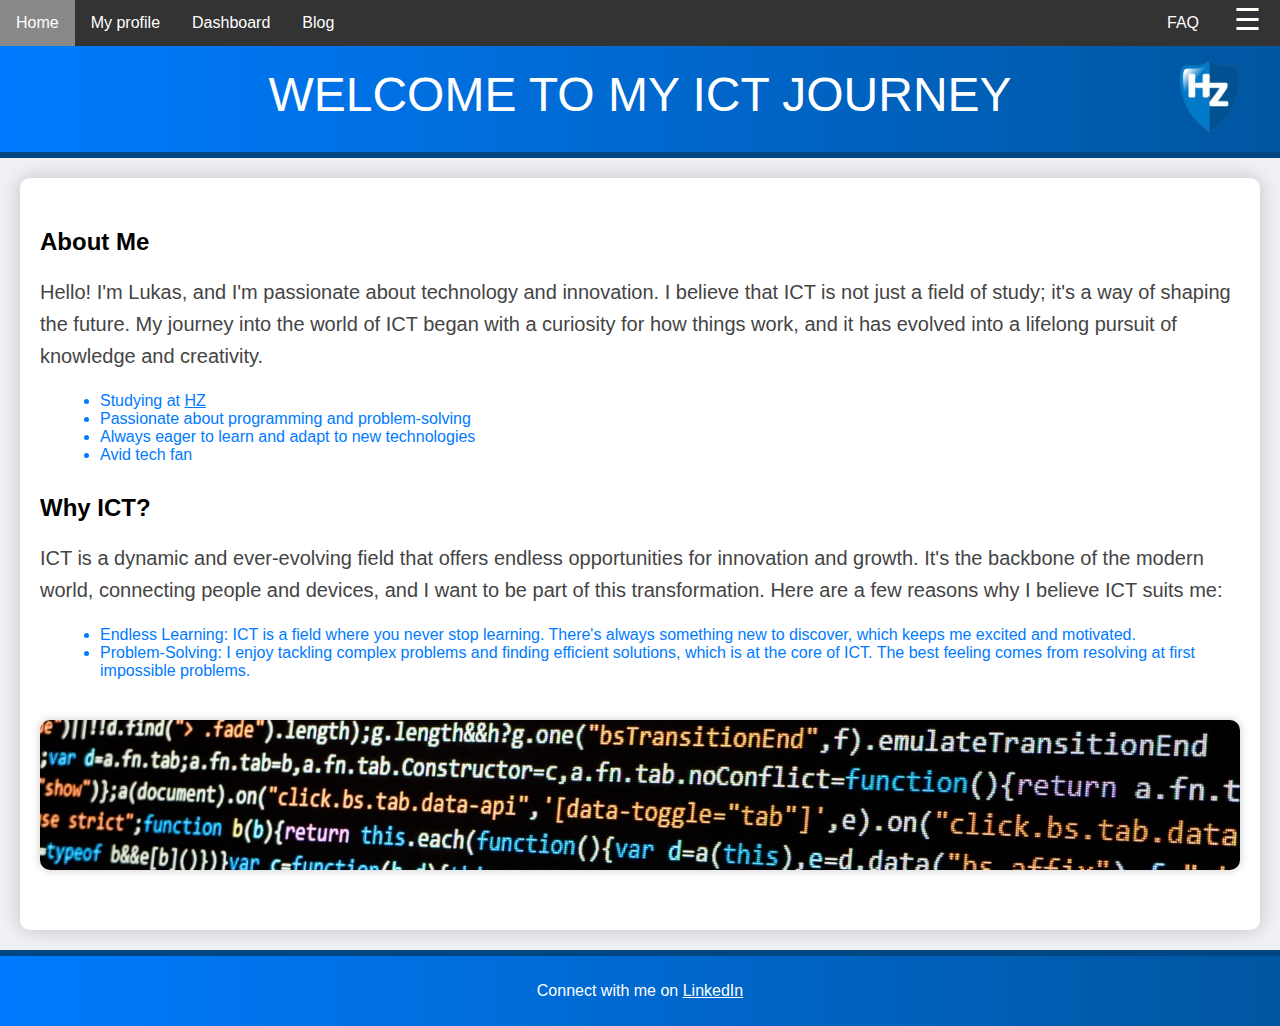
<file: index.html>
<!DOCTYPE html>
    <head>
        <meta charset="UTF-8">
        <meta name="description" content="Portfolio website">
        <meta name="keywords" content="HTML,CSS,JavaScript,Portfolio,ICT">
        <meta name="author" content="Lukas Kollar">
        <meta name="viewport" content="width=device-width, initial-scale=1.0">
        <link href="css/style.css" rel="stylesheet">
        <title>
            Portfolio
        </title>
    </head>
    <body>
        <!-- Navigation menu -->
        <nav>
            <ul>
                <li><a class="active" href="index.html">Home</a></li>
                <li><a href="profile.html">My profile</a></li>
                <li><a href="dashboard.html">Dashboard</a></li>
                <li><a href="blog.html">Blog</a></li>
                <li style="float:right; color:white; margin:2px; padding-right:17px; padding-left:17px;"><span style="font-size:30px;cursor:pointer" onclick="openNav()">&#9776;</span></li>
                <li style="float:right"><a href="faq.html">FAQ</a></li>
            </ul>
        </nav>

        <!-- Sidebar -->
        <div id="mySidenav" class="sidenav">
            <a href="javascript:void(0)" class="closebtn" onclick="closeNav()">&times;</a>
            <a href="https://hz.nl/uploads/documents/1.4-Over-de-HZ/1.4.3.-Regelingen-en-documenten/OERS/2023-2024/Juli/CER-HZ-Bachelor-full-time-2023-2024-DEF-version-20230720.pdf" target="_blank">Course and Examination Regulations</a>
            <a href="https://hz.nl/uploads/documents/1.4-Over-de-HZ/1.4.3.-Regelingen-en-documenten/OERS/2023-2024/Juli/TWE/IR-B-HBO-ICT-full-time-2023-2024-DEF.pdf" target="_blank">The Implementation Regulations</a>
            <a href="https://learn.hz.nl/" target="_blank">HZ Learn</a>
            <a href="https://teams.microsoft.com/l/channel/19%3a827654897ab746089c081f24aff1c984%40thread.skype/V%25C5%25A1eobecn%25C3%25A9?groupId=337e8cca-f67d-4132-9fa9-b0c761bbeb94&tenantId=4c16deb3-342d-4fca-bcd5-b1429308034c" target="_blank">ICT Teams</a>
            <a href="https://hz.osiris-student.nl/#/home" target="_blank">MyHZ</a>
            <a href="https://github.com/HZ-HBO-ICT" target="_blank">ICT GitHub</a>
        </div>

        <!-- Content -->        
        <header class="header">
            <h1 style="color: white;">Welcome to My ICT Journey</h1>
            <img class="header-image" src="./img/hzlogo.png" alt="Header Image">
        </header>
        <div class="main-content">
            <section class="about" id="about">
                <h2>About Me</h2>
                <p>Hello! I'm Lukas, and I'm passionate about technology and innovation. 
                    I believe that ICT is not just a field of study; it's a way of shaping the future. 
                    My journey into the world of ICT began with a curiosity for how things work, 
                    and it has evolved into a lifelong pursuit of knowledge and creativity.</p>
                <ol>
                    <li>Studying at <a class="reset-li" href="https://hz.nl/" target="_blank">HZ</a></li>
                    <li>Passionate about programming and problem-solving</li>
                    <li>Always eager to learn and adapt to new technologies</li>
                    <li>Avid tech fan</li>
                </ol>
            </section>
    
            <section class="why-ict" id="why-ict">
                <h2>Why ICT?</h2>
                <p>ICT is a dynamic and ever-evolving field that offers endless opportunities for innovation and growth. 
                    It's the backbone of the modern world, connecting people and devices, 
                    and I want to be part of this transformation. Here are a few reasons why I believe ICT suits me:</p>
                <ol>
                    <li>Endless Learning: ICT is a field where you never stop learning. 
                        There's always something new to discover, which keeps me excited and motivated.</li>
                    <li>Problem-Solving: I enjoy tackling complex problems and finding efficient solutions, 
                        which is at the core of ICT. The best feeling comes from resolving at first impossible problems.</li>
                </ol>
                <img src="./img/cf40f59e-7d56-4077-b0fa-0be47b24a5b5.jpg" alt="My Profile Picture">
            </section>
        </div>
        <footer class="footer">
            <p>Connect with me on <a style="color: white;" href="https://www.linkedin.com/in/luk%C3%A1%C5%A1-koll%C3%A1r/" target="_blank">LinkedIn</a></p>
        </footer>
    </body>
</html>

<script type="text/javascript" src="script.js"></script>
</file>
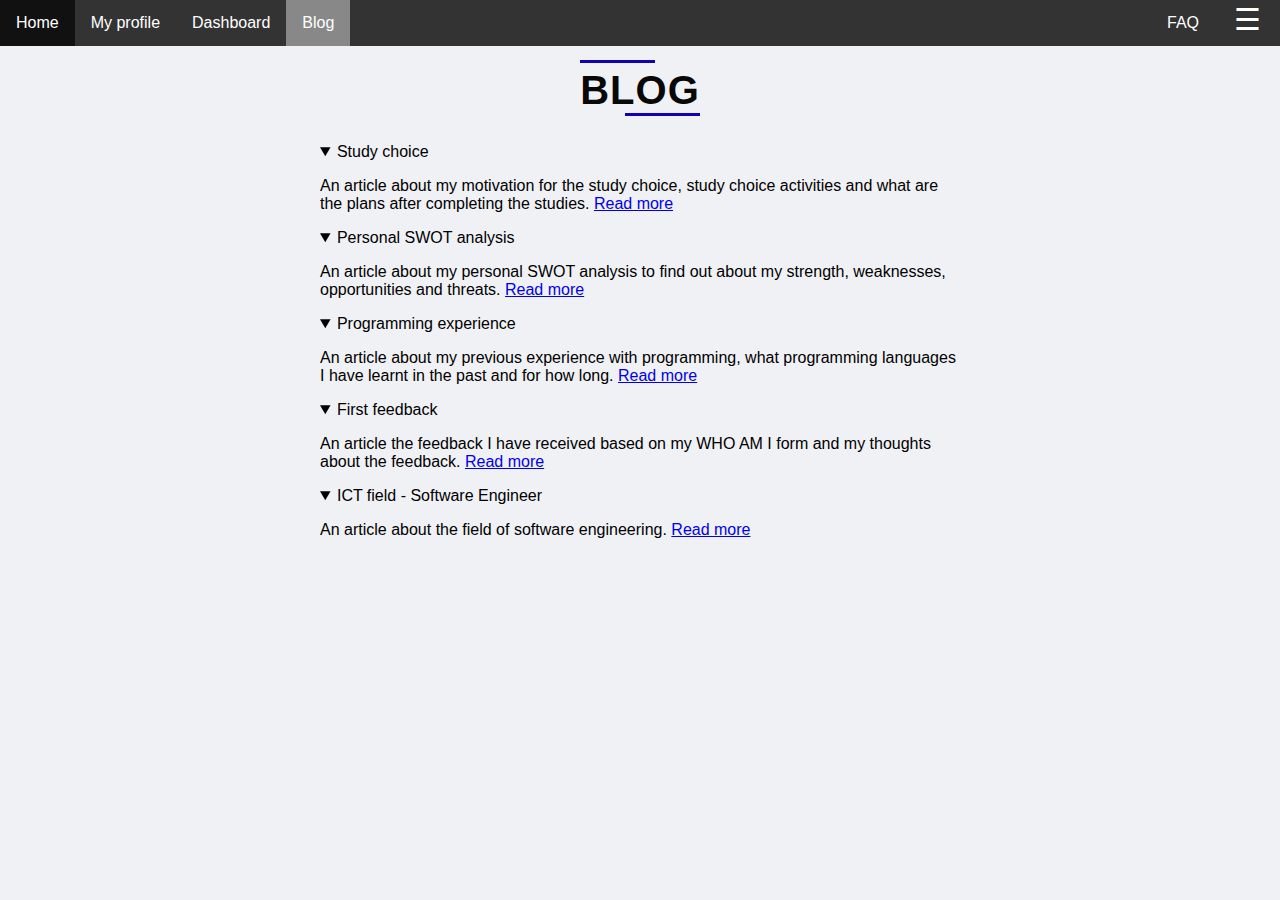
<file: blog.html>
<!DOCTYPE html>
    <head>
        <meta charset="UTF-8">
        <meta name="description" content="Blog page of Portfolio">
        <meta name="keywords" content="HTML,CSS,JavaScript,Portfolio,ICT">
        <meta name="author" content="Lukas Kollar">
        <meta name="viewport" content="width=device-width, initial-scale=1.0">
        <link href="css/style.css" rel="stylesheet">
        <title>
            Blog
        </title>
    </head>
    <body>
        <!-- Navigation menu -->
        <nav>
            <ul>
                <li><a href="index.html">Home</a></li>
                <li><a href="profile.html">My profile</a></li>
                <li><a href="dashboard.html">Dashboard</a></li>
                <li><a class="active" href="blog.html">Blog</a></li>
                <li style="float:right; color:white; margin:2px; padding-right:17px; padding-left:17px;"><span style="font-size:30px;cursor:pointer" onclick="openNav()">&#9776;</span></li>
                <li style="float:right"><a href="faq.html">FAQ</a></li>
            </ul>
        </nav>

        <!-- Sidebar -->
        <div id="mySidenav" class="sidenav">
            <a href="javascript:void(0)" class="closebtn" onclick="closeNav()">&times;</a>
            <a href="https://hz.nl/uploads/documents/1.4-Over-de-HZ/1.4.3.-Regelingen-en-documenten/OERS/2023-2024/Juli/CER-HZ-Bachelor-full-time-2023-2024-DEF-version-20230720.pdf" target="_blank">Course and Examination Regulations</a>
            <a href="https://hz.nl/uploads/documents/1.4-Over-de-HZ/1.4.3.-Regelingen-en-documenten/OERS/2023-2024/Juli/TWE/IR-B-HBO-ICT-full-time-2023-2024-DEF.pdf" target="_blank">The Implementation Regulations</a>
            <a href="https://learn.hz.nl/" target="_blank">HZ Learn</a>
            <a href="https://teams.microsoft.com/l/channel/19%3a827654897ab746089c081f24aff1c984%40thread.skype/V%25C5%25A1eobecn%25C3%25A9?groupId=337e8cca-f67d-4132-9fa9-b0c761bbeb94&tenantId=4c16deb3-342d-4fca-bcd5-b1429308034c" target="_blank">ICT Teams</a>
            <a href="https://hz.osiris-student.nl/#/home" target="_blank">MyHZ</a>
            <a href="https://github.com/HZ-HBO-ICT" target="_blank">ICT GitHub</a>
        </div>

        <!-- Content -->
        <div class="title">
            <h1>Blog</h1>
        </div>

        <div class="blog">
            <article>
                <details open>
                    <summary>Study choice</summary>
                    <p>An article about my motivation for the study choice, study choice activities and what are the plans after completing the studies. 
                        <a href="./blog/study_choice.html">Read more</a></p>
                </details>
            </article>
            <article>
                <details open>
                    <summary>Personal SWOT analysis</summary>
                    <p>An article about my personal SWOT analysis to find out about my strength, weaknesses, opportunities and threats. 
                        <a href="./blog/swot.html">Read more</a></p>
                </details>
            </article>
            <article>
                <details open>
                    <summary>Programming experience</summary>
                    <p>An article about my previous experience with programming, what programming languages I have learnt in the past and for how long. 
                        <a href="./blog/experience.html">Read more</a></p>
                </details>
            </article>
            <article>
                <details open>
                    <summary>First feedback</summary>
                    <p>An article the feedback I have received based on my WHO AM I form and my thoughts about the feedback. 
                        <a href="./blog/feedback.html">Read more</a></p>
                </details>
            </article>
            <article>
                <details open>
                    <summary>ICT field - Software Engineer</summary>
                    <p>An article about the field of software engineering. 
                        <a href="./blog/software_engineering.html">Read more</a></p>
                </details>
            </article>
        </div>
    </body>
</html>

<script type="text/javascript" src="script.js"></script>
</file>
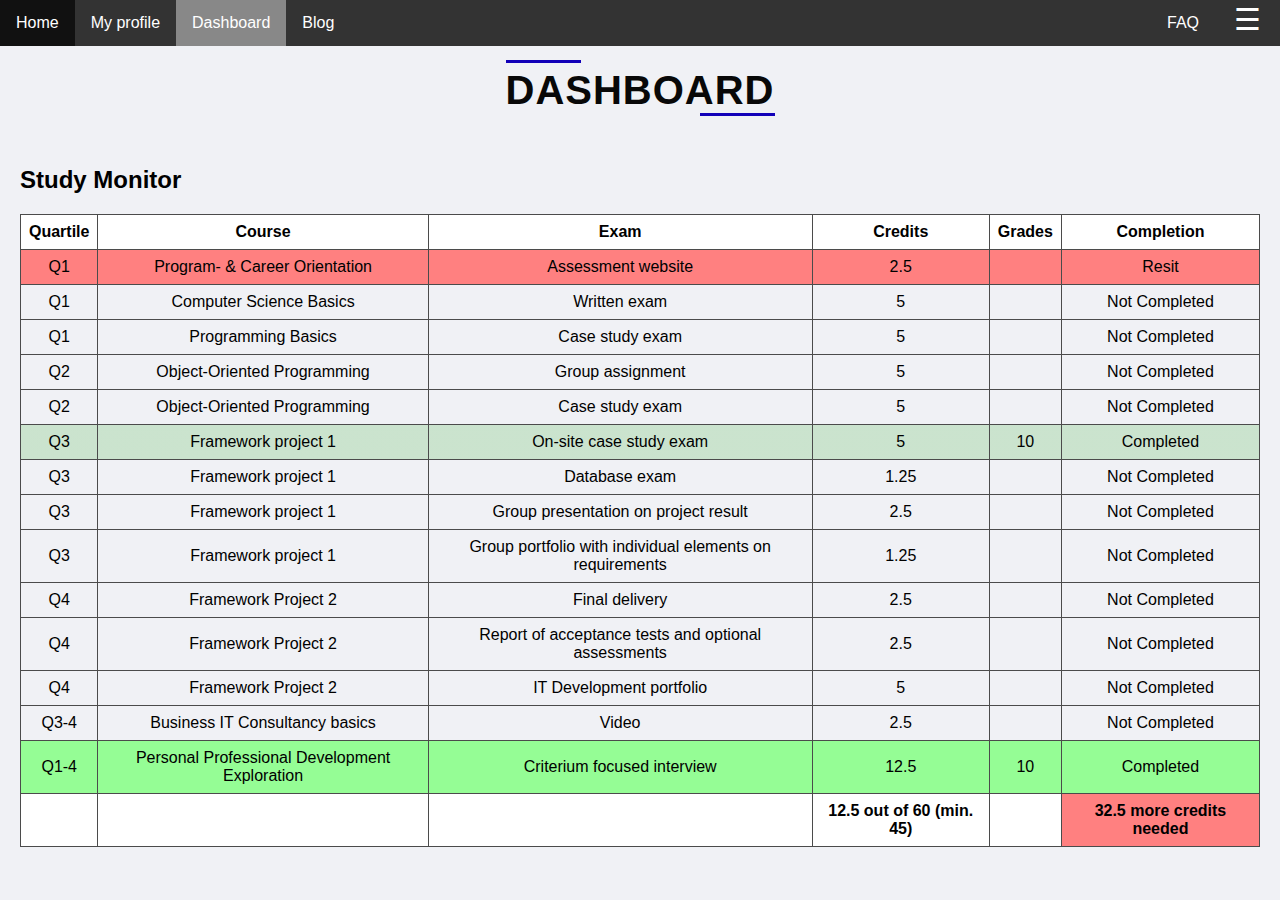
<file: dashboard.html>
<!DOCTYPE html>
    <head>
        <meta charset="UTF-8">
        <meta name="description" content="Dashboard of Portfolio">
        <meta name="keywords" content="HTML,CSS,JavaScript,Portfolio,ICT">
        <meta name="author" content="Lukas Kollar">
        <meta name="viewport" content="width=device-width, initial-scale=1.0">
        <link href="css/style.css" rel="stylesheet">
        <title>
            Dashboard
        </title>
    </head>
    <body>
        <!-- Navigation menu -->
        <nav>
            <ul>
                <li><a href="index.html">Home</a></li>
                <li><a href="profile.html">My profile</a></li>
                <li><a class="active" href="dashboard.html">Dashboard</a></li>
                <li><a href="blog.html">Blog</a></li>
                <li style="float:right; color:white; margin:2px; padding-right:17px; padding-left:17px;"><span style="font-size:30px;cursor:pointer" onclick="openNav()">&#9776;</span></li>
                <li style="float:right"><a href="faq.html">FAQ</a></li>            
            </ul>
        </nav>

        <!-- Sidebar -->
        <div id="mySidenav" class="sidenav">
            <a href="javascript:void(0)" class="closebtn" onclick="closeNav()">&times;</a>
            <a href="https://hz.nl/uploads/documents/1.4-Over-de-HZ/1.4.3.-Regelingen-en-documenten/OERS/2023-2024/Juli/CER-HZ-Bachelor-full-time-2023-2024-DEF-version-20230720.pdf" target="_blank">Course and Examination Regulations</a>
            <a href="https://hz.nl/uploads/documents/1.4-Over-de-HZ/1.4.3.-Regelingen-en-documenten/OERS/2023-2024/Juli/TWE/IR-B-HBO-ICT-full-time-2023-2024-DEF.pdf" target="_blank">The Implementation Regulations</a>
            <a href="https://learn.hz.nl/" target="_blank">HZ Learn</a>
            <a href="https://teams.microsoft.com/l/channel/19%3a827654897ab746089c081f24aff1c984%40thread.skype/V%25C5%25A1eobecn%25C3%25A9?groupId=337e8cca-f67d-4132-9fa9-b0c761bbeb94&tenantId=4c16deb3-342d-4fca-bcd5-b1429308034c" target="_blank">ICT Teams</a>
            <a href="https://hz.osiris-student.nl/#/home" target="_blank">MyHZ</a>
            <a href="https://github.com/HZ-HBO-ICT" target="_blank">ICT GitHub</a>
        </div>

        <!-- Content -->
        <div class="title">
            <h1>Dashboard</h1>
        </div>

        <div class="dashboard">
            <h2>Study Monitor</h2>

            <table>
                <thead>
                    <tr class="header-background">
                        <th>Quartile</th>
                        <th>Course</th>
                        <th>Exam</th>
                        <th>Credits</th>
                        <th>Grades</th>
                        <th>Completion</th>
                    </tr>
                </thead>
                <tbody>
                    <tr class="insufficient">
                        <td>Q1</td>
                        <td>Program- & Career Orientation</td>
                        <td>Assessment website</td>
                        <td>2.5</td>
                        <td></td>
                        <td>Resit</td>
                    </tr>
                    <tr class="not-completed">
                        <td>Q1</td>
                        <td>Computer Science Basics</td>
                        <td>Written exam</td>
                        <td>5</td>
                        <td></td>
                        <td>Not Completed</td>
                    </tr>
                    <tr class="not-completed">
                        <td>Q1</td>
                        <td>Programming Basics</td>
                        <td>Case study exam</td>
                        <td>5</td>
                        <td></td>
                        <td>Not Completed</td>
                    </tr>
                    <tr class="not-completed">
                        <td>Q2</td>
                        <td>Object-Oriented Programming</td>
                        <td>Group assignment</td>
                        <td>5</td>
                        <td></td>
                        <td>Not Completed</td>
                    </tr>
                    <tr class="not-completed">
                        <td>Q2</td>
                        <td>Object-Oriented Programming</td>
                        <td>Case study exam</td>
                        <td>5</td>
                        <td></td>
                        <td>Not Completed</td>
                    </tr>
                    <tr class="striped-background">
                        <td>Q3</td>
                        <td>Framework project 1</td>
                        <td>On-site case study exam</td>
                        <td>5</td>
                        <td>10</td>
                        <td>Completed</td>
                    </tr>
                    <tr class="not-completed">
                        <td>Q3</td>
                        <td>Framework project 1</td>
                        <td>Database exam</td>
                        <td>1.25</td>
                        <td></td>
                        <td>Not Completed</td>
                    </tr>
                    <tr class="not-completed">
                        <td>Q3</td>
                        <td>Framework project 1</td>
                        <td>Group presentation on project result</td>
                        <td>2.5</td>
                        <td></td>
                        <td>Not Completed</td>
                    </tr>
                    <tr class="not-completed">
                        <td>Q3</td>
                        <td>Framework project 1</td>
                        <td>Group portfolio with individual elements on requirements</td>
                        <td>1.25</td>
                        <td></td>
                        <td>Not Completed</td>
                    </tr>
                    <tr class="not-completed">
                        <td>Q4</td>
                        <td>Framework Project 2</td>
                        <td>Final delivery</td>
                        <td>2.5</td>
                        <td></td>
                        <td>Not Completed</td>
                    </tr>
                    <tr class="not-completed">
                        <td>Q4</td>
                        <td>Framework Project 2</td>
                        <td>Report of acceptance tests and optional assessments</td>
                        <td>2.5</td>
                        <td></td>
                        <td>Not Completed</td>
                    </tr>
                    <tr class="not-completed">
                        <td>Q4</td>
                        <td>Framework Project 2</td>
                        <td>IT Development portfolio</td>
                        <td>5</td>
                        <td></td>
                        <td>Not Completed</td>
                    </tr>
                    <tr class="not-completed">
                        <td>Q3-4</td>
                        <td>Business IT Consultancy basics</td>
                        <td>Video</td>
                        <td>2.5</td>
                        <td></td>
                        <td>Not Completed</td>
                    </tr>
                    <tr class="sufficient">
                        <td>Q1-4</td>
                        <td>Personal Professional Development Exploration</td>
                        <td>Criterium focused interview</td>
                        <td>12.5</td>
                        <td>10</td>
                        <td>Completed</td>
                    </tr>
                    <tr class="header-background">
                        <td></td>
                        <td></td>
                        <td></td>
                        <td><b>12.5 out of 60 (min. 45)</b></td>
                        <td></td>
                        <td style="background-color: #FF8080;"><b>32.5 more credits needed</b></td>
                    </tr>
                </tbody>
            </table>
        </div>
    </body>
</html>

<script type="text/javascript" src="script.js"></script>
</file>
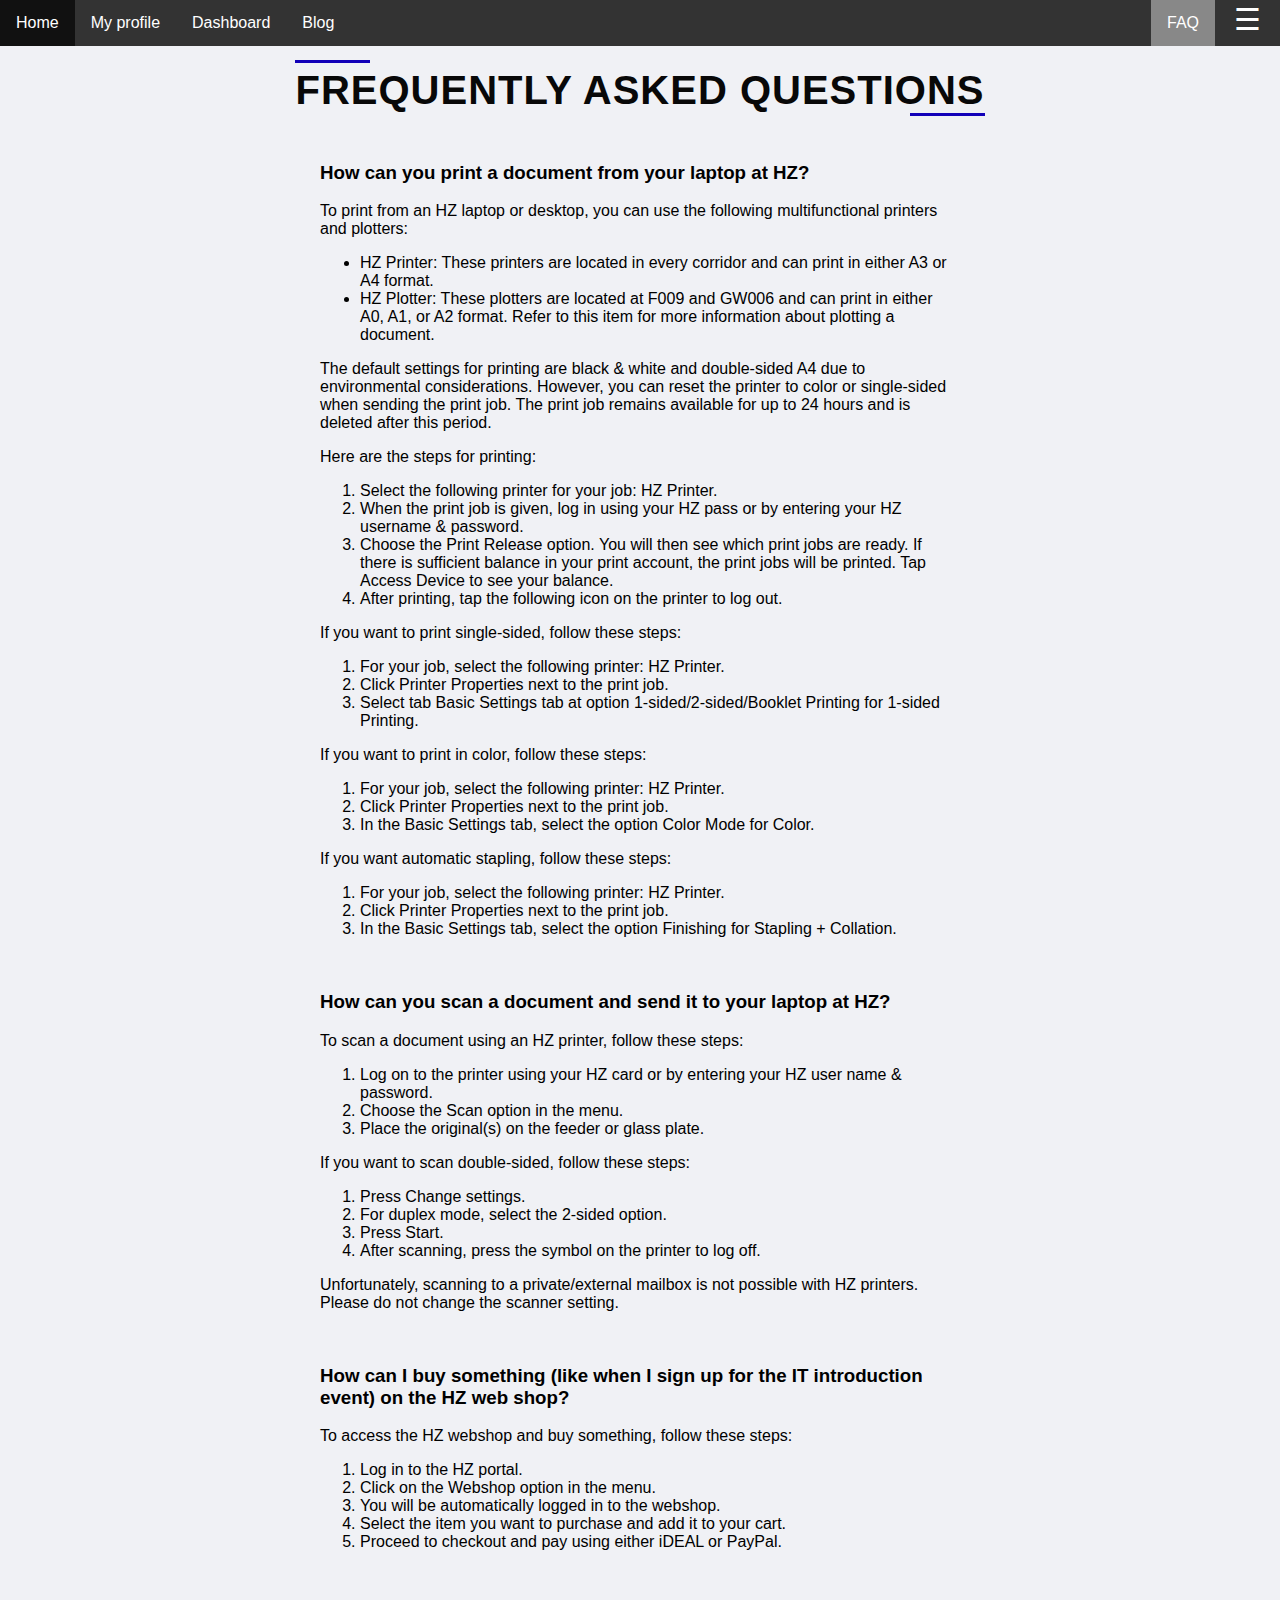
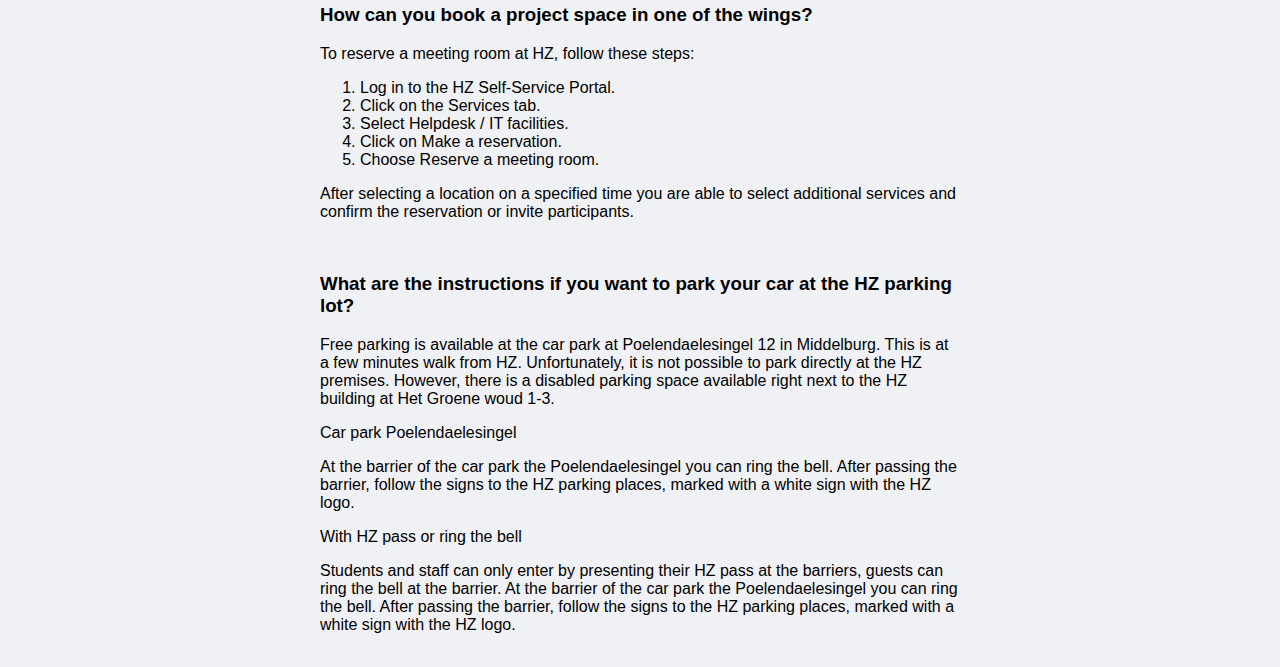
<file: faq.html>
<!DOCTYPE html>
    <head>
        <meta charset="UTF-8">
        <meta name="description" content="FAQ page of Portfolio">
        <meta name="keywords" content="HTML,CSS,JavaScript,Portfolio,ICT">
        <meta name="author" content="Lukas Kollar">
        <meta name="viewport" content="width=device-width, initial-scale=1.0">
        <link href="css/style.css" rel="stylesheet">
        <title>
            FAQ
        </title>
    </head>
    <body>
        <!-- Navigation menu -->
        <nav>
            <ul>
                <li><a href="index.html">Home</a></li>
                <li><a href="profile.html">My profile</a></li>
                <li><a href="dashboard.html">Dashboard</a></li>
                <li><a href="blog.html">Blog</a></li>
                <li style="float:right; color:white; margin:2px; padding-right:17px; padding-left:17px;"><span style="font-size:30px;cursor:pointer" onclick="openNav()">&#9776;</span></li>
                <li style="float:right"><a class="active" href="faq.html">FAQ</a></li>
            </ul>
        </nav>

        <!-- Sidebar -->
        <div id="mySidenav" class="sidenav">
            <a href="javascript:void(0)" class="closebtn" onclick="closeNav()">&times;</a>
            <a href="https://hz.nl/uploads/documents/1.4-Over-de-HZ/1.4.3.-Regelingen-en-documenten/OERS/2023-2024/Juli/CER-HZ-Bachelor-full-time-2023-2024-DEF-version-20230720.pdf" target="_blank">Course and Examination Regulations</a>
            <a href="https://hz.nl/uploads/documents/1.4-Over-de-HZ/1.4.3.-Regelingen-en-documenten/OERS/2023-2024/Juli/TWE/IR-B-HBO-ICT-full-time-2023-2024-DEF.pdf" target="_blank">The Implementation Regulations</a>
            <a href="https://learn.hz.nl/" target="_blank">HZ Learn</a>
            <a href="https://teams.microsoft.com/l/channel/19%3a827654897ab746089c081f24aff1c984%40thread.skype/V%25C5%25A1eobecn%25C3%25A9?groupId=337e8cca-f67d-4132-9fa9-b0c761bbeb94&tenantId=4c16deb3-342d-4fca-bcd5-b1429308034c" target="_blank">ICT Teams</a>
            <a href="https://hz.osiris-student.nl/#/home" target="_blank">MyHZ</a>
            <a href="https://github.com/HZ-HBO-ICT" target="_blank">ICT GitHub</a>
        </div>

        <!-- Content -->
        <div class="title">
            <h1>Frequently Asked Questions</h1>
        </div>
        <div class="blog">
            <section>
                <article>
                    <h3>How can you print a document from your laptop at HZ?</h3>
                    <p>To print from an HZ laptop or desktop, you can use the following multifunctional printers and plotters:</p>
                    <ol style="list-style: disc;">
                        <li>HZ Printer: These printers are located in every corridor and can print in either A3 or A4 format.</li>
                        <li>HZ Plotter: These plotters are located at F009 and GW006 and can print in either A0, A1, or A2 format. 
                            Refer to this item for more information about plotting a document.</li>
                    </ol>
                    <p>The default settings for printing are black & white and double-sided A4 due to environmental considerations. 
                        However, you can reset the printer to color or single-sided when sending the print job. 
                        The print job remains available for up to 24 hours and is deleted after this period.</p>
                    <p>Here are the steps for printing:</p>
                    <ol>
                        <li>Select the following printer for your job: HZ Printer.</li>
                        <li>When the print job is given, log in using your HZ pass or by entering your HZ username & password.</li>
                        <li>Choose the Print Release option. You will then see which print jobs are ready. 
                            If there is sufficient balance in your print account, the print jobs will be printed. Tap Access Device to see your balance.</li>
                        <li>After printing, tap the following icon on the printer to log out.</li>
                    </ol>
                    <p>If you want to print single-sided, follow these steps:</p>
                    <ol>
                        <li>For your job, select the following printer: HZ Printer.</li>
                        <li>Click Printer Properties next to the print job.</li>
                        <li>Select tab Basic Settings tab at option 1-sided/2-sided/Booklet Printing for 1-sided Printing.</li>
                    </ol>
                    <p>If you want to print in color, follow these steps:</p>
                    <ol>
                        <li>For your job, select the following printer: HZ Printer.</li>
                        <li>Click Printer Properties next to the print job.</li>
                        <li>In the Basic Settings tab, select the option Color Mode for Color.</li>
                    </ol>
                    <p>If you want automatic stapling, follow these steps:</p>
                    <ol>
                        <li>For your job, select the following printer: HZ Printer.</li>
                        <li>Click Printer Properties next to the print job.</li>
                        <li>In the Basic Settings tab, select the option Finishing for Stapling + Collation.</li>
                    </ol>
                </article>
                <br>
                <article>
                    <h3>How can you scan a document and send it to your laptop at HZ?</h3>
                    <p>To scan a document using an HZ printer, follow these steps:</p>
                    <ol>
                        <li>Log on to the printer using your HZ card or by entering your HZ user name & password.</li>
                        <li>Choose the Scan option in the menu.</li>
                        <li>Place the original(s) on the feeder or glass plate.</li>
                    </ol>
                    <p>If you want to scan double-sided, follow these steps:</p>
                    <ol>
                        <li>Press Change settings.</li>
                        <li>For duplex mode, select the 2-sided option.</li>
                        <li>Press Start.</li>
                        <li>After scanning, press the symbol on the printer to log off.</li>
                    </ol>
                    <p>Unfortunately, scanning to a private/external mailbox is not possible with HZ printers. Please do not change the scanner setting.</p>
                </article>
                <br>
                <article>
                    <h3>How can I buy something (like when I sign up for the IT introduction event) on the HZ web shop?</h3>
                    <p>To access the HZ webshop and buy something, follow these steps:</p>
                    <ol>
                        <li>Log in to the HZ portal.</li>
                        <li>Click on the Webshop option in the menu.</li>
                        <li>You will be automatically logged in to the webshop.</li>
                        <li>Select the item you want to purchase and add it to your cart.</li>
                        <li>Proceed to checkout and pay using either iDEAL or PayPal.</li>
                    </ol>
                </article>
                <br>
                <article>
                    <h3>How can you book a project space in one of the wings?</h3>
                    <p>To reserve a meeting room at HZ, follow these steps:</p>
                    <ol>
                        <li>Log in to the HZ Self-Service Portal.</li>
                        <li>Click on the Services tab.</li>
                        <li>Select Helpdesk / IT facilities.</li>
                        <li>Click on Make a reservation.</li>
                        <li>Choose Reserve a meeting room.</li>
                    </ol>
                    <p>After selecting a location on a specified time you are able to select additional services and confirm the reservation or invite participants.</p>
                </article>
                <br>
                <article>
                    <h3>What are the instructions if you want to park your car at the HZ parking lot?</h3>
                    <p>Free parking is available at the car park at Poelendaelesingel 12 in Middelburg. This is at a few minutes walk from HZ. 
                        Unfortunately, it is not possible to park directly at the HZ premises. 
                        However, there is a disabled parking space available right next to the HZ building at Het Groene woud 1-3.
                        <p>Car park Poelendaelesingel</p>
                        <p>At the barrier of the car park the Poelendaelesingel you can ring the bell. 
                            After passing the barrier, follow the signs to the HZ parking places, marked with a white sign with the HZ logo.</p>
                        <p>With HZ pass or ring the bell</p>
                        <p>Students and staff can only enter by presenting their HZ pass at the barriers, guests can ring the bell at the barrier.
                            At the barrier of the car park the Poelendaelesingel you can ring the bell. After passing the barrier, follow the signs to the HZ parking places, marked with a white sign with the HZ logo.</p>
                </article>
            </section>
        </div>
    </body>
</html>

<script type="text/javascript" src="script.js"></script>
</file>
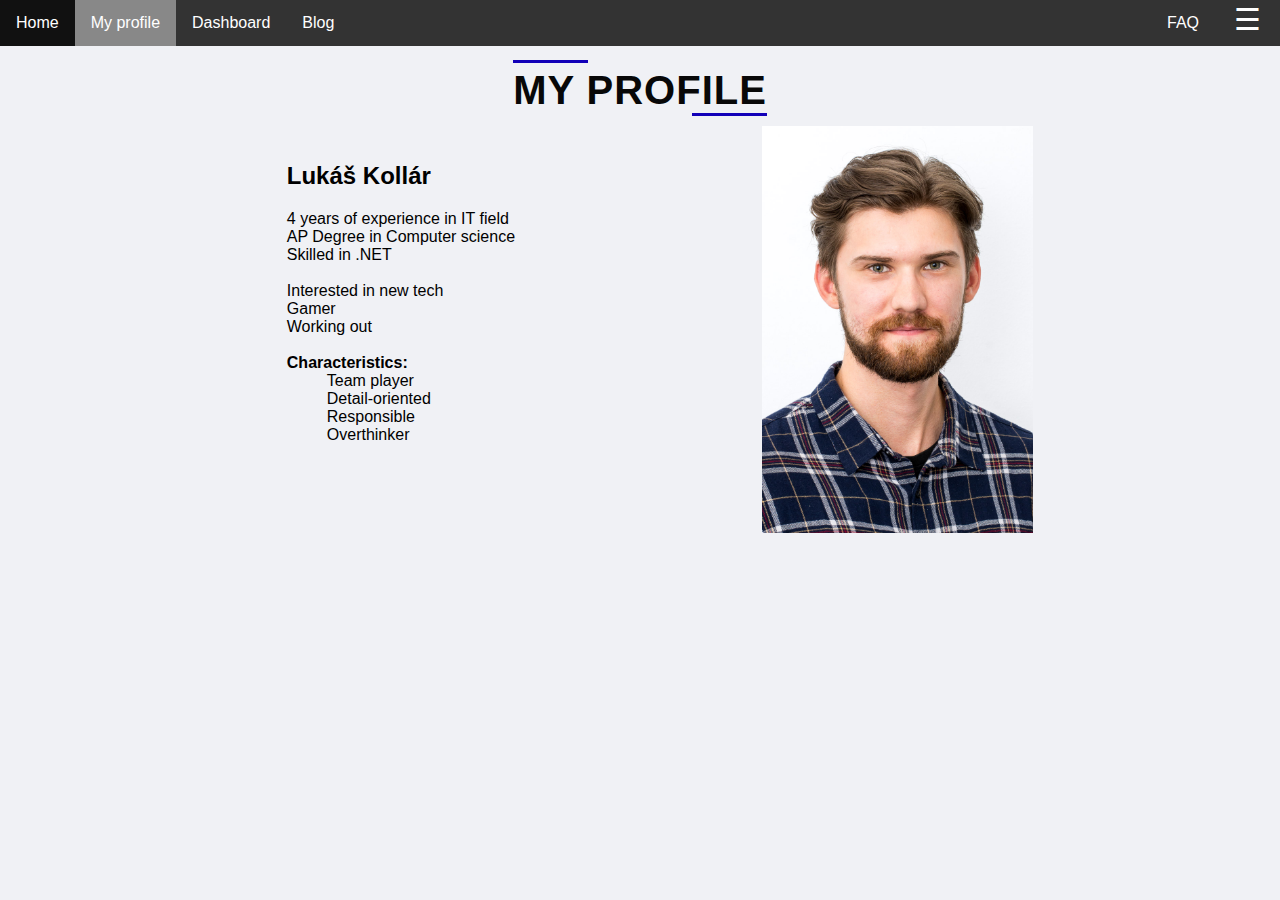
<file: profile.html>
<!DOCTYPE html>
    <head>
        <meta charset="UTF-8">
        <meta name="description" content="Profile page of Portfolio">
        <meta name="keywords" content="HTML,CSS,JavaScript,Portfolio,ICT">
        <meta name="author" content="Lukas Kollar">
        <meta name="viewport" content="width=device-width, initial-scale=1.0">
        <link href="css/style.css" rel="stylesheet">
        <title>
            Profile
        </title>
    </head>
    <body>
        <!-- Navigation menu -->
        <nav>
            <ul>
                <li><a href="index.html">Home</a></li>
                <li><a class="active" href="profile.html">My profile</a></li>
                <li><a href="dashboard.html">Dashboard</a></li>
                <li><a href="blog.html">Blog</a></li>
                <li style="float:right; color:white; margin:2px; padding-right:17px; padding-left:17px;"><span style="font-size:30px;cursor:pointer" onclick="openNav()">&#9776;</span></li>
                <li style="float:right"><a href="faq.html">FAQ</a></li>            
            </ul>
        </nav>

        <!-- Sidebar -->
        <div id="mySidenav" class="sidenav">
            <a href="javascript:void(0)" class="closebtn" onclick="closeNav()">&times;</a>
            <a href="https://hz.nl/uploads/documents/1.4-Over-de-HZ/1.4.3.-Regelingen-en-documenten/OERS/2023-2024/Juli/CER-HZ-Bachelor-full-time-2023-2024-DEF-version-20230720.pdf" target="_blank">Course and Examination Regulations</a>
            <a href="https://hz.nl/uploads/documents/1.4-Over-de-HZ/1.4.3.-Regelingen-en-documenten/OERS/2023-2024/Juli/TWE/IR-B-HBO-ICT-full-time-2023-2024-DEF.pdf" target="_blank">The Implementation Regulations</a>
            <a href="https://learn.hz.nl/" target="_blank">HZ Learn</a>
            <a href="https://teams.microsoft.com/l/channel/19%3a827654897ab746089c081f24aff1c984%40thread.skype/V%25C5%25A1eobecn%25C3%25A9?groupId=337e8cca-f67d-4132-9fa9-b0c761bbeb94&tenantId=4c16deb3-342d-4fca-bcd5-b1429308034c" target="_blank">ICT Teams</a>
            <a href="https://hz.osiris-student.nl/#/home" target="_blank">MyHZ</a>
            <a href="https://github.com/HZ-HBO-ICT" target="_blank">ICT GitHub</a>
        </div>

        <!-- Content -->
        <div class="title">
            <h1>My profile</h1>
        </div>
        
        <div style="display: flex; justify-content: space-evenly;">
            <ol style="list-style: none;">
                <h2>&#x004c&#x0075&#x006b&#x00e1&#x0161&#x0020&#x004b&#x006f&#x006c&#x006c&#x00e1&#x0072</h2>
                <li>4 years of experience in IT field</li>
                <li>AP Degree in Computer science</li>
                <li>Skilled in .NET</li>
                <br>
                <li>Interested in new tech</li>
                <li>Gamer</li>
                <li>Working out</li>
                <br>
                <li><b>Characteristics: </b></li>
                <ol style="list-style: none;">
                    <li>Team player</li>
                    <li>Detail-oriented</li>
                    <li>Responsible</li>
                    <li>Overthinker</li>
                </ol>
            </ol>
            <img src="img/Kollar_Lukas.jpg" alt="My profile picture">
        </div>
    </body>
</html>

<script type="text/javascript" src="script.js"></script>
</file>
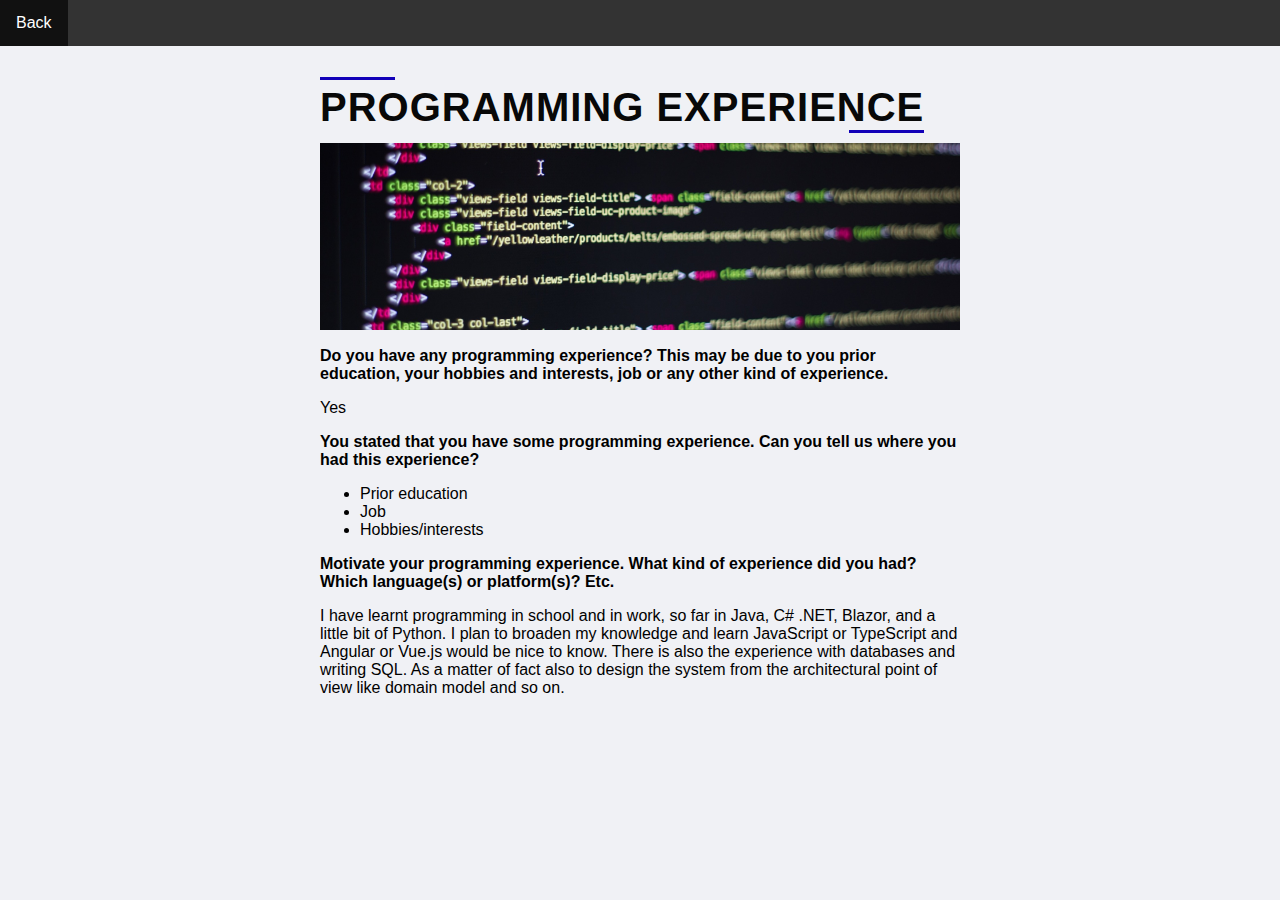
<file: blog/experience.html>
<!DOCTYPE html>
    <head>
        <meta charset="UTF-8">
        <meta name="description" content="Programming experience blog post">
        <meta name="keywords" content="HTML,CSS,JavaScript,Portfolio,ICT">
        <meta name="author" content="Lukas Kollar">
        <meta name="viewport" content="width=device-width, initial-scale=1.0">
        <link href="../css/style.css" rel="stylesheet">
        <title>
            Programming experience
        </title>
    </head>
    <body>
        <!-- Navigation menu -->
        <nav>
            <ul>
                <li><a href="../blog.html">Back</a></li>
            </ul>
        </nav>

        <!-- Content -->
        <div class="blog">
            <div class="title">
                <h1>Programming experience</h1>
            </div>

            <div class="imgText">
                <section>
                    <b>Do you have any programming experience? This may be due to you prior education, your hobbies and interests, job or any other kind of experience.</b>
                    <p>Yes</p>
                    <b>You stated that you have some programming experience. Can you tell us where you had this experience?</b>
                    <ol style="list-style: disc;">
                        <li>Prior education</li>
                        <li>Job</li>
                        <li>Hobbies/interests</li>
                    </ol>
                    <b>Motivate your programming experience. What kind of experience did you had? Which language(s) or platform(s)? Etc.</b>
                    <p>I have learnt programming in school and in work, so far in Java, C# .NET, Blazor, and a little bit of Python. 
                        I plan to broaden my knowledge and learn JavaScript or TypeScript and Angular or Vue.js would be nice to know. 
                        There is also the experience with databases and writing SQL. 
                        As a matter of fact also to design the system from the architectural point of view like domain model and so on.</p>
                </section>
                <div class="img-container">
                    <img src="../img/programming-1009134_1920-16x9.jpg" alt="Coding">
                </div>
            </div>
        </div>
    </body>
</html>
</file>
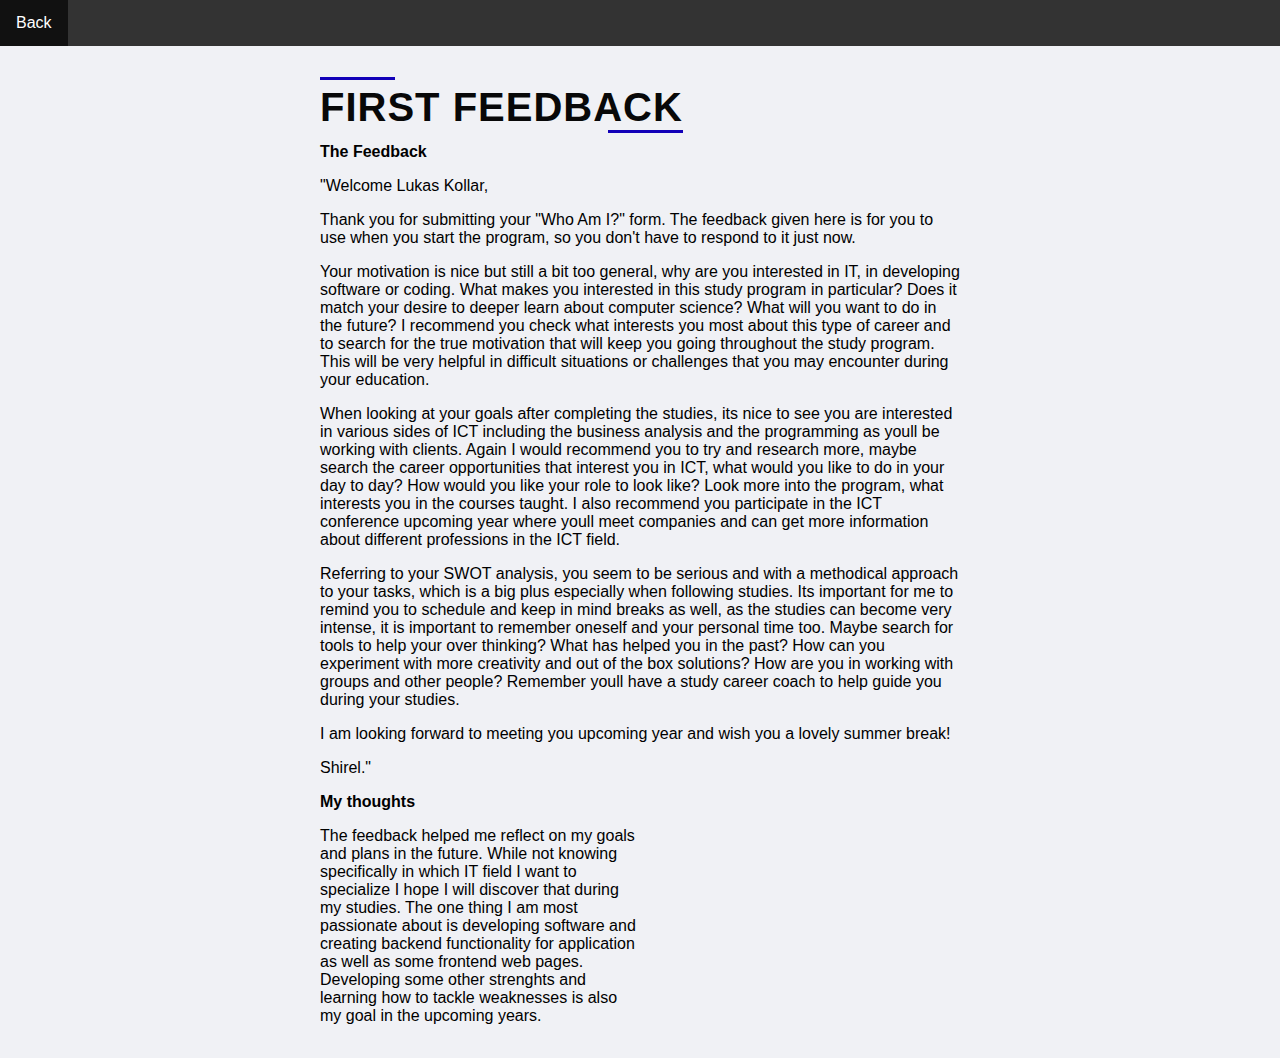
<file: blog/feedback.html>
<!DOCTYPE html>
    <head>
        <meta charset="UTF-8">
        <meta name="description" content="Feedback from a WHO AM I document">
        <meta name="keywords" content="HTML,CSS,JavaScript,Portfolio,ICT">
        <meta name="author" content="Lukas Kollar">
        <meta name="viewport" content="width=device-width, initial-scale=1.0">
        <link href="../css/style.css" rel="stylesheet">
        <title>
            Feedback
        </title>
    </head>
    <body>
        <!-- Navigation menu -->
        <nav>
            <ul>
                <li><a href="../blog.html">Back</a></li>
            </ul>
        </nav>

        <!-- Content -->
        <div class="blog">
            <div class="title">
                <h1>First feedback</h1>
            </div>

            <section>
                <b>The Feedback</b>
                <p>"Welcome Lukas Kollar,</p>
                <p>Thank you for submitting your "Who Am I?" form. 
                    The feedback given here is for you to use when you start the program, so you don't have to respond to it just now.</p>
                <p>Your motivation is nice but still a bit too general, why are you interested in IT, in developing software or coding.
                    What makes you interested in this study program in particular? 
                    Does it match your desire to deeper learn about computer science? What will you want to do in the future?
                    I recommend you check what interests you most about this type of career and to search for the true motivation that will keep you going throughout the study program. 
                    This will be very helpful in difficult situations or challenges that you may encounter during your education.</p>
                <p>When looking at your goals after completing the studies, its nice to see you are interested in various sides of ICT including the business analysis and the programming as youll be working with clients. 
                    Again I would recommend you to try and research more, maybe search the career opportunities that interest you in ICT, what would you like to do in your day to day? 
                    How would you like your role to look like? Look more into the program, what interests you in the courses taught. 
                    I also recommend you participate in the ICT conference upcoming year where youll meet companies and can get more information about different professions in the ICT field.</p>
                <p>Referring to your SWOT analysis, you seem to be serious and with a methodical approach to your tasks, which is a big plus especially when following studies. 
                    Its important for me to remind you to schedule and keep in mind breaks as well, as the studies can become very intense, it is important to remember oneself and your personal time too. 
                    Maybe search for tools to help your over thinking? What has helped you in the past? 
                    How can you experiment with more creativity and out of the box solutions? How are you in working with groups and other people? 
                    Remember youll have a study career coach to help guide you during your studies.</p>
                <p>I am looking forward to meeting you upcoming year and wish you a lovely summer break!</p>
                <p>Shirel."</p>
            </section>
            <section style="width: 50%;">
                <b>My thoughts</b>
                <p>The feedback helped me reflect on my goals and plans in the future. 
                    While not knowing specifically in which IT field I want to specialize I hope I will discover that during my studies.
                    The one thing I am most passionate about is developing software and creating backend functionality for application as well as some frontend web pages.
                    Developing some other strenghts and learning how to tackle weaknesses is also my goal in the upcoming years.</p>
            </section>
        </div>
    
    </body>
</html>
</file>
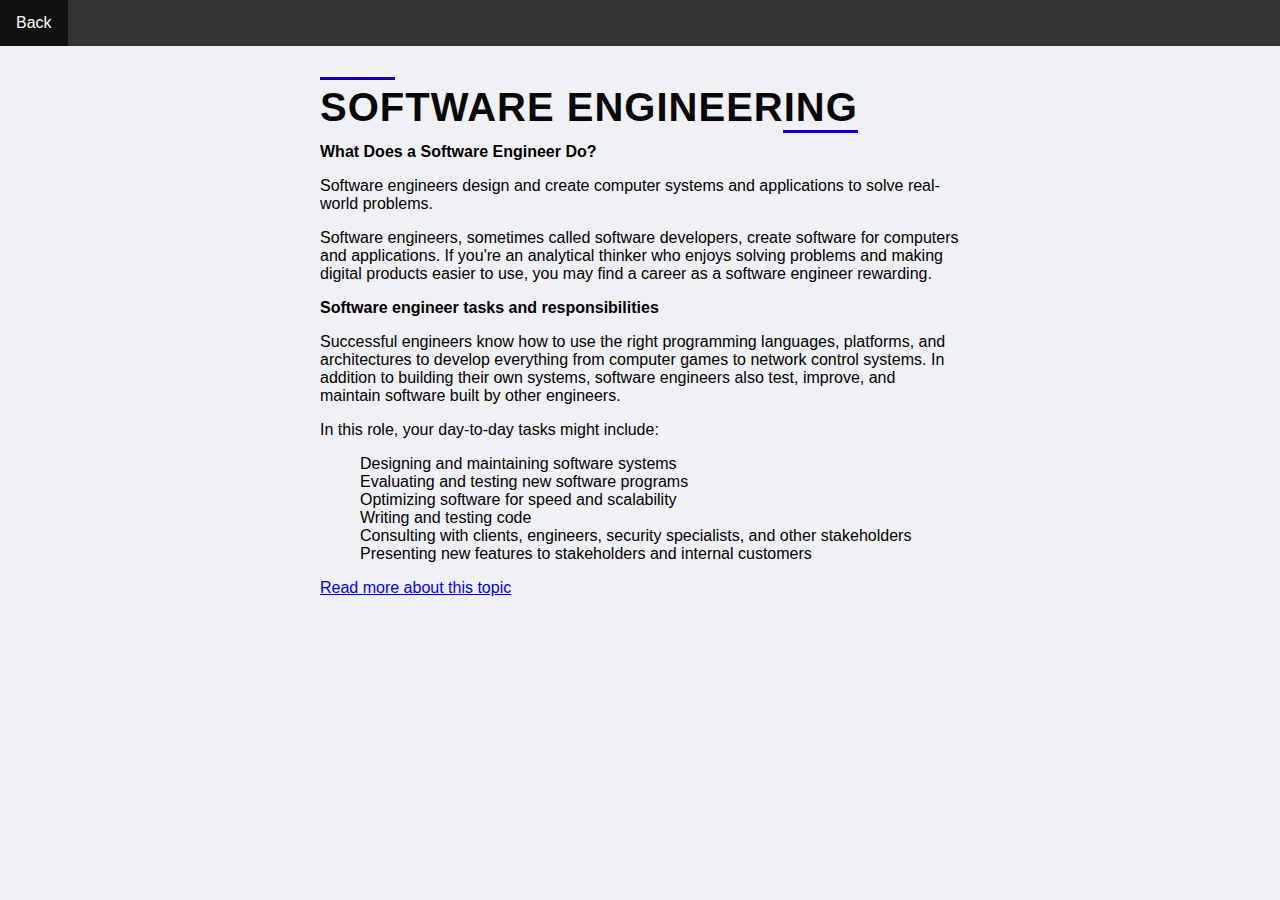
<file: blog/software_engineering.html>
<!DOCTYPE html>
    <head>
        <meta charset="UTF-8">
        <meta name="description" content="Field of ICT, namely Software engineering">
        <meta name="keywords" content="HTML,CSS,JavaScript,Portfolio,ICT">
        <meta name="author" content="Lukas Kollar">
        <meta name="viewport" content="width=device-width, initial-scale=1.0">
        <link href="../css/style.css" rel="stylesheet">
        <title>
            Software engineering
        </title>
    </head>
    <body>
        <!-- Navigation menu -->
        <nav>
            <ul>
                <li><a href="../blog.html">Back</a></li>
            </ul>
        </nav>

        <!-- Content -->
        <div class="blog">
            <div class="title">
                <h1>Software engineering</h1>
            </div>

            <section>
                <b>What Does a Software Engineer Do?</b>
                <p>Software engineers design and create computer systems and applications to solve real-world problems.</p>
                <p>Software engineers, sometimes called software developers, create software for computers and applications.
                    If you're an analytical thinker who enjoys solving problems and making digital products easier to use, you may find a career as a software engineer rewarding.</p>
                <b>Software engineer tasks and responsibilities</b>
                <p>Successful engineers know how to use the right programming languages, platforms, and architectures to develop everything from computer games to network control systems.
                    In addition to building their own systems, software engineers also test, improve, and maintain software built by other engineers. </p>
                <p>In this role, your day-to-day tasks might include:</p>
                <ol style="list-style: none;">
                    <li>Designing and maintaining software systems</li>
                    <li>Evaluating and testing new software programs</li>
                    <li>Optimizing software for speed and scalability</li>
                    <li>Writing and testing code</li>
                    <li>Consulting with clients, engineers, security specialists, and other stakeholders</li>
                    <li>Presenting new features to stakeholders and internal customers</li>
                </ol>
                <a href="https://www.coursera.org/articles/software-engineer">Read more about this topic</a>
            </section>
        </div>
    </body>
</html>
</file>
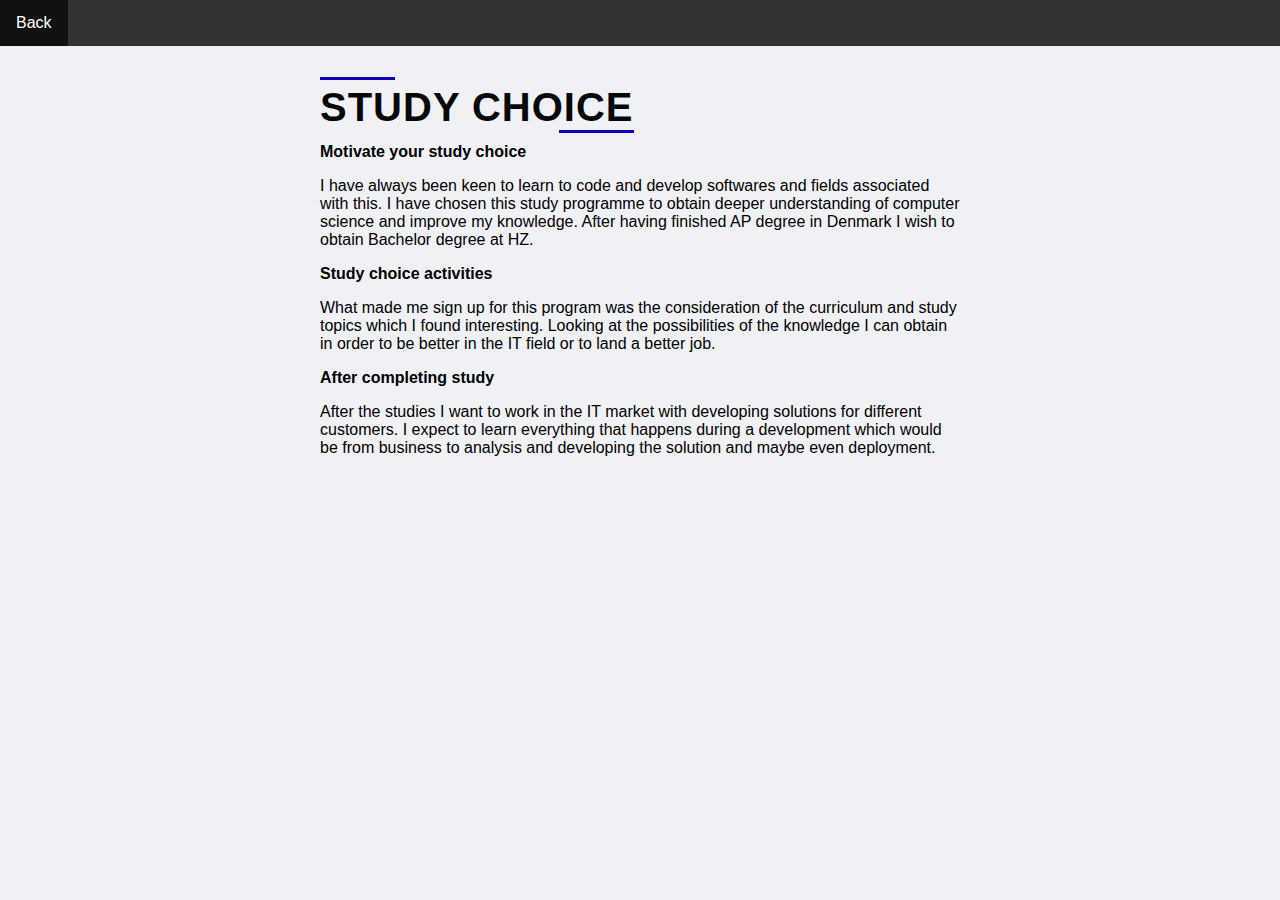
<file: blog/study_choice.html>
<!DOCTYPE html>
    <head>
        <meta charset="UTF-8">
        <meta name="description" content="Study choice">
        <meta name="keywords" content="HTML,CSS,JavaScript,Portfolio,ICT">
        <meta name="author" content="Lukas Kollar">
        <meta name="viewport" content="width=device-width, initial-scale=1.0">
        <link href="../css/style.css" rel="stylesheet">
        <title>
            Study choice
        </title>
    </head>
    <body>
        <!-- Navigation menu -->
        <nav>
            <ul>
                <li><a href="../blog.html">Back</a></li>
            </ul>
        </nav>

        <!-- Content -->
        <div class="blog">
            <div class="title">
                <h1>STUDY CHOICE</h1>
            </div>

            <section>
                <b>Motivate your study choice</b>
                <p>I have always been keen to learn to code and develop softwares and fields associated with this. 
                    I have chosen this study programme to obtain deeper understanding of computer science and improve my knowledge. 
                    After having finished AP degree in Denmark I wish to obtain Bachelor degree at HZ.</p>
                <b>Study choice activities</b>
                <p>What made me sign up for this program was the consideration of the curriculum and study topics which I found interesting.
                    Looking at the possibilities of the knowledge I can obtain in order to be better in the IT field or to land a better job.
                </p>
                <b>After completing study</b>
                <p>After the studies I want to work in the IT market with developing solutions for different customers. 
                    I expect to learn everything that happens during a development which would be from business to analysis and developing the solution and maybe even deployment.</p>
            </section>
        </div>
    </body>
</html>
</file>
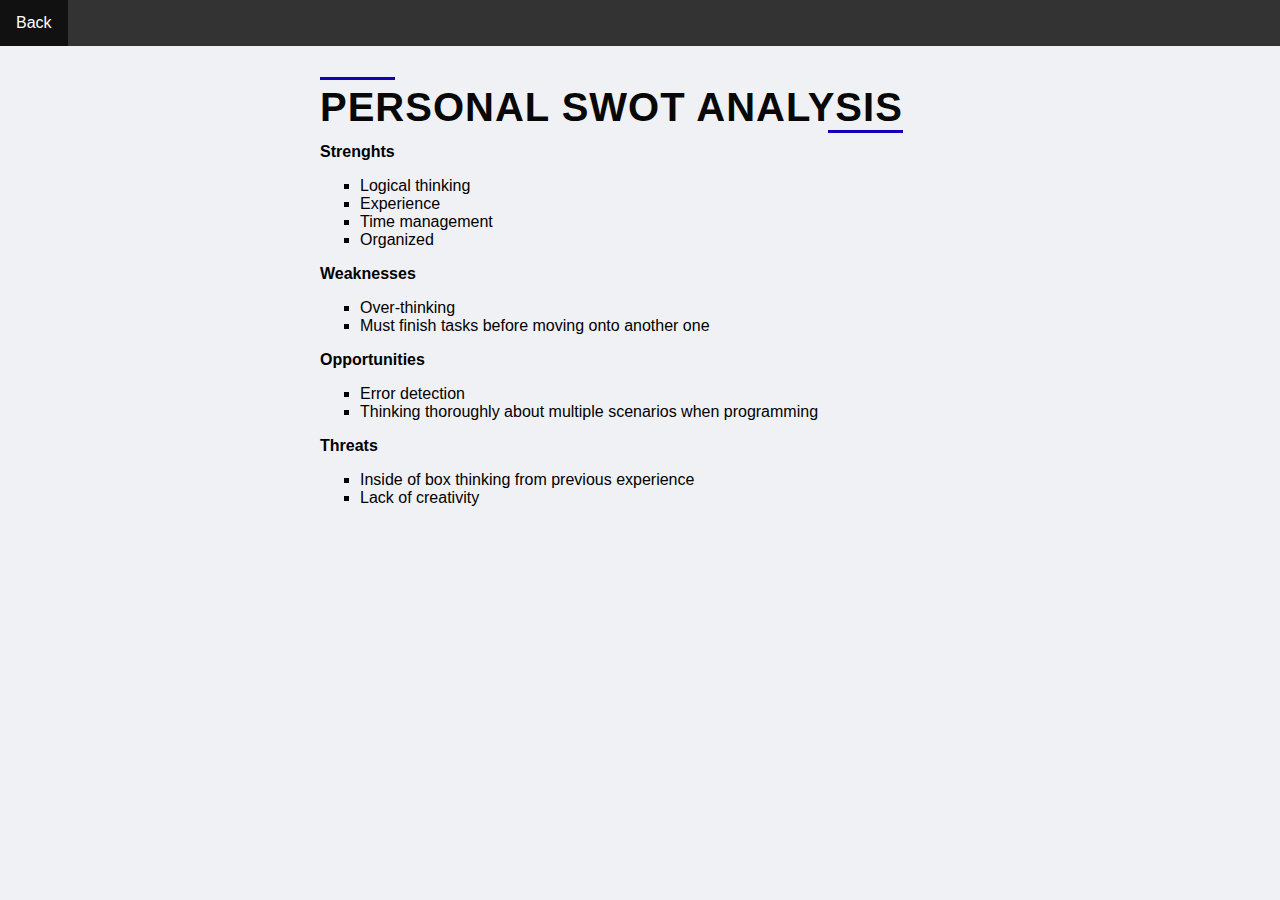
<file: blog/swot.html>
<!DOCTYPE html>
    <head>
        <meta charset="UTF-8">
        <meta name="description" content="Personal SWOT analysis">
        <meta name="keywords" content="HTML,CSS,JavaScript,Portfolio,ICT">
        <meta name="author" content="Lukas Kollar">
        <meta name="viewport" content="width=device-width, initial-scale=1.0">
        <link href="../css/style.css" rel="stylesheet">
        <title>
            Personal SWOT Analysis
        </title>
    </head>
    <body>
        <!-- Navigation menu -->
        <nav>
            <ul>
                <li><a href="../blog.html">Back</a></li>
            </ul>
        </nav>

        <!-- Content -->
        <div class="blog">
            <div class="title">
                <h1>Personal swot analysis</h1>
            </div>

            <section>
                <b>Strenghts</b>
                <ol style="list-style: square;">
                    <li>Logical thinking</li>
                    <li>Experience</li>
                    <li>Time management</li>
                    <li>Organized</li>
                </ol>
                <b>Weaknesses</b>
                <ol style="list-style: square;">
                    <li>Over-thinking</li>
                    <li>Must finish tasks before moving onto another one</li>
                </ol>
                <b>Opportunities</b>
                <ol style="list-style: square;">
                    <li>Error detection</li>
                    <li>Thinking thoroughly about multiple scenarios when programming</li>
                </ol>
                <b>Threats</b>
                <ol style="list-style: square;">
                    <li>Inside of box thinking from previous experience</li>
                    <li>Lack of creativity</li>
                </ol>
            </section>
        </div>
    </body>
</html>
</file>
<file: css/style.css>
body {
    margin:0;
    font-family: "Raleway", sans-serif;
    background-color: #f0f1f5;
}

/* Nav bar CSS */

ul {
  list-style-type: none;
  margin: 0;
  padding: 0;
  overflow: hidden;
  background-color: #333;
  position: fixed;
  top: 0;
  width: 100%;
  z-index: 1000;
}

li a {
  float: left;
  display: block;
  color: white;
  text-align: center;
  padding: 14px 16px;
  text-decoration: none;
}

li a:hover:not(.active) {
  background-color: #111;
}

.active {
  background-color: #888888;
}

/* Title CSS */

h1 {
    position: relative;
    padding: 0;
    margin: 0;
    font-family: "Raleway", sans-serif;
    font-weight: 300;
    font-size: 40px;
    color: #080808;
    -webkit-transition: all 0.4s ease 0s;
    -o-transition: all 0.4s ease 0s;
    transition: all 0.4s ease 0s;
}
  
h1 span {
    display: block;
    font-size: 0.5em;
    line-height: 1.3;
}

h1 em {
    font-style: normal;
    font-weight: 600;
}

.title h1 {
    padding-top: 60px;
    font-weight:700;  
    letter-spacing:1px; 
    text-transform:uppercase; 
    width:fit-content; 
    text-align:center; 
    margin:auto; 
    white-space:nowrap; 
    padding-bottom:13px;
  }
  
  .title h1:before {
      background-color: #1200b8;
      content: '';
      display: block;
      height: 3px;
      width: 75px;
      margin-bottom: 5px;
  }

  .title h1:after {
      background-color: #1200b8;
      content: '';
      display: block;
    position:absolute; right:0; bottom:0;
      height: 3px;
      width: 75px;
      margin-bottom: 0.25em;
  }

  /* Side navigation CSS */

  .sidenav {
    height: 100%;
    width: 0;
    position: fixed;
    z-index: 1;
    top: 46px;
    right: 0;
    background-color: #111;
    overflow-x: hidden;
    transition: 0.5s;
    padding-top: 60px;
  }
  
  .sidenav a {
    padding: 8px 8px 8px 32px;
    text-decoration: none;
    font-size: 25px;
    color: #818181;
    display: block;
    transition: 0.3s;
  }
  
  .sidenav a:hover {
    color: #f1f1f1;
  }
  
  .sidenav .closebtn {
    position: absolute;
    top: 0;
    right: 25px;
    font-size: 36px;
    margin-left: 50px;
  }
  
  @media screen and (max-height: 450px) {
    .sidenav {padding-top: 15px;}
    .sidenav a {font-size: 18px;}
  }

  /* Image CSS */

  img {
    height: 407px;
  }

  .blog {
    padding: 17px;
    display: flex;
    flex-direction: column;
    align-items: flex-start;
    width: 50%;
    justify-content: center;
    margin: 0 auto;
  }

  .img-container {
    height: 187px; 
    padding-bottom: 17px;
    overflow: hidden;
  }

  .img-container img {
    width: 100%; 
    height: 100%; 
    object-fit: cover; 
  }
  
  .imgText {
    display: flex;
    flex-direction: column-reverse;
  }

  table {
    width: 100%;
    border-collapse: collapse;
  }

  th, td {
      border: 1px solid #4b4b4b;
      padding: 8px;
      text-align: center;
  }
  
  .header-background {
    background-color: white;
  }

  .not-completed {
      background-color: #f0f1f5;
  }
  .sufficient {
      background-color: #95fd95;
  }
  .insufficient {
      background-color: #FF8080;
  }
  
  .dashboard {
    padding: 20px;
  }

  .striped-background {
    background: repeating-linear-gradient(
        45deg,
        rgba(165, 214, 167, 0.5),  /* Light green color with 50% opacity */
        rgba(165, 214, 167, 0.5) 10px,
        rgba(76, 175, 80, 0.5),  /* Darker green color with 50% opacity */
        rgba(76, 175, 80, 0.5) 10px
    );
    background-size: 100% 20px;
  }

/* Header styles */
.header {
    background: linear-gradient(90deg, #007BFF, #0056a0);
    color: #fff;
    text-align: center;
    padding: 30px;
    padding-top: 67px;    
    border-bottom: 6px solid #004682;
}

.header h1 {
    font-size: 48px;
    text-transform: uppercase;
}

/* Main content styles */
.main-content {
    background-color: #fff;
    padding: 20px;
    border-radius: 10px;
    box-shadow: 0 0 20px rgba(0, 0, 0, 0.2);
    margin: 20px;
}

/* Section styles */
.about, .why-ict {
    margin: 30px 0;
}

.about img, .why-ict img {
    max-width: 100%;
    display: block;
    margin: 40px auto;
    height: auto;
    border-radius: 10px;
    box-shadow: 0 0 10px rgba(0, 0, 0, 0.2);
}

/* Text styles */
.about p, .why-ict p {
    font-size: 20px;
    line-height: 1.6;
    color: #444;
}

/* List styles */
.about ul, .about ol, .why-ict ul, .why-ict ol {
    margin-left: 20px;
    list-style: disc;
    color: #007BFF;
}

/* Footer styles */
.footer {
    background: linear-gradient(90deg, #007BFF, #0056a0);
    color: #fff;
    text-align: center;
    padding: 10px;
    border-top: 6px solid #004682;
}

.header-image {
  position: absolute;
  top: 47px;
  right: 20px;
  width: 100px; /* Adjust the width as needed */
  height: auto;
  z-index: 0; /* Ensures it's above the header text */
}

.reset-li {
  float: unset;
  display: unset;
  color: unset;
  text-align: unset;
  padding: unset;
  text-decoration: unset;
  background-color: unset;
  color: #007BFF; /* Initial text color */
  text-decoration: underline;
}

.reset-li:hover:not(.active) {
  background-color: unset;
  color: blue; /* New text color on hover */
    text-decoration: underline;
}

.reset-li.active {
  background-color: unset;
}
</file>
